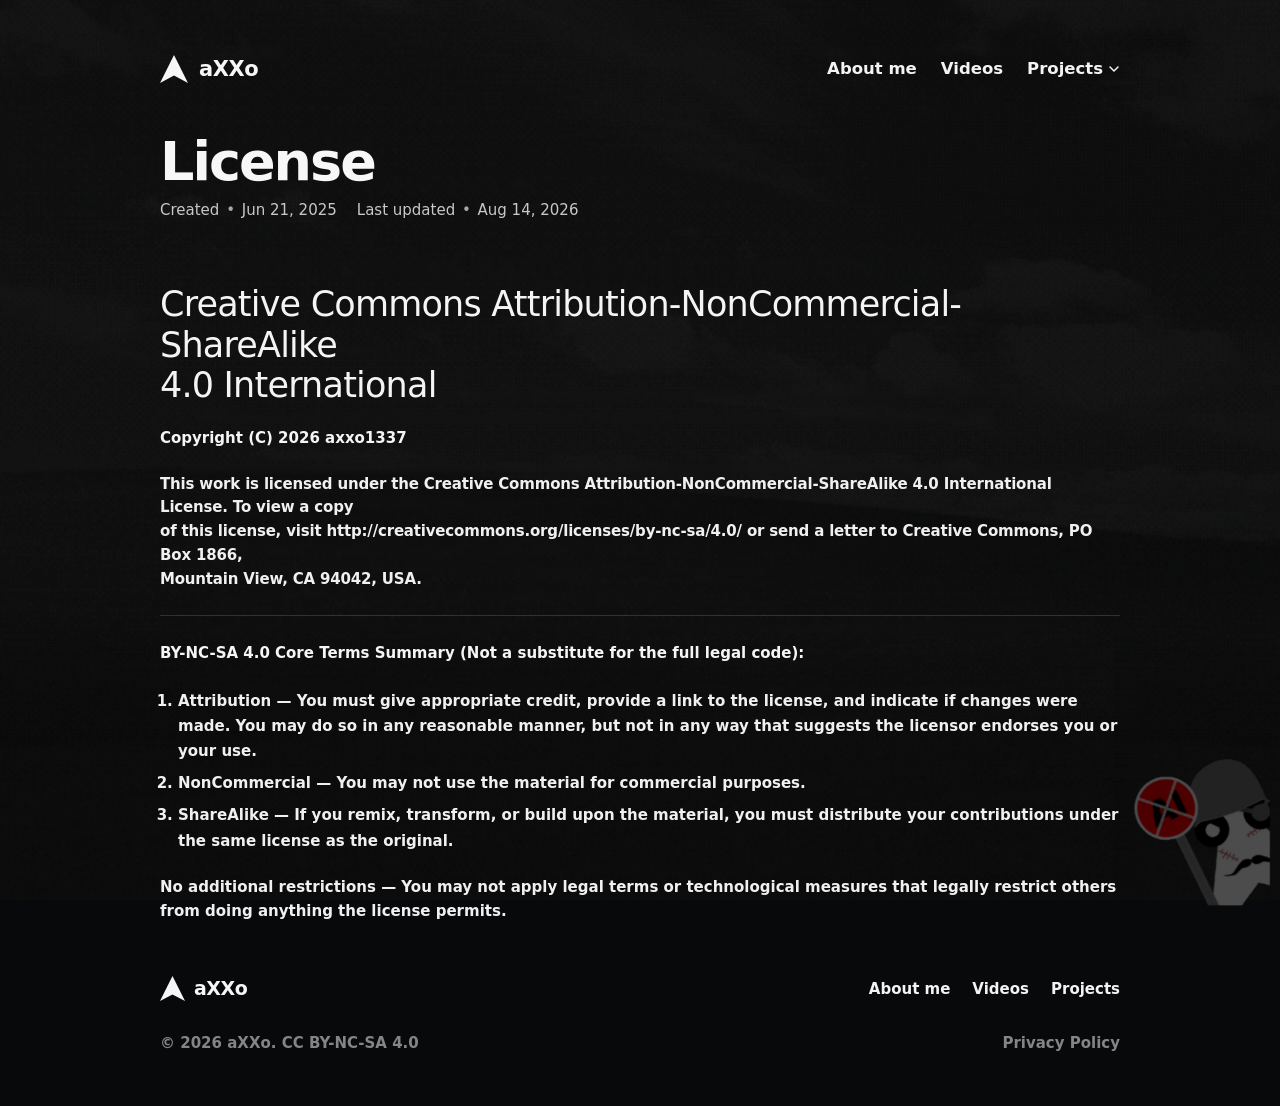
<file: index.html>
<!doctype html>
<html lang="en">
<head>
  <meta charset="utf-8">
  <meta name="viewport" content="width=device-width, initial-scale=1">
  <meta name="theme-color" content="#08090a">
  <meta name="description" content="aXXo's website — License">
  <title>License - aXXo's website</title>
  <link rel="icon" type="image/svg+xml" href="assets/axxo-mark.svg">
  <link rel="stylesheet" href="styles.css">
</head>
<body>
  <div class="ambient" aria-hidden="true"></div>
  <div class="page">
    <div class="content-column">
      <header class="site-header">
        <a class="brand" href="https://axxowastaken.me/" aria-label="aXXo home">
          <svg class="brand-mark" viewBox="0 0 26 27" aria-hidden="true">
            <path d="M13 0 26 26 13 19.1 0 26Z" fill="currentColor"/>
          </svg>
          <span>aXXo</span>
        </a>
        <nav class="top-nav" aria-label="Main navigation">
          <a href="https://axxowastaken.me/">About me</a>
          <a href="https://axxowastaken.me/videos">Videos</a>
          <details class="projects-menu">
            <summary>Projects
              <svg viewBox="0 0 12 12" aria-hidden="true"><path d="m2 4 4 4 4-4" fill="none" stroke="currentColor" stroke-width="1.5" stroke-linecap="round" stroke-linejoin="round"/></svg>
            </summary>
            <div class="dropdown">
              <a href="https://axxowastaken.me/projects">All projects</a>
              <a href="https://axxowastaken.me/projects/antidebug">AntiDebug</a>
              <a href="https://axxowastaken.me/projects/haxo-games">Haxo Games</a>
            </div>
          </details>
        </nav>
      </header>

      <main class="main-content">
        <h1>License</h1>
        <div class="metadata">
          <span>Created <i>•</i> Jun 21, 2025</span>
          <span>Last updated <i>•</i> Aug 14, 2026</span>
        </div>

        <section class="license-copy" aria-labelledby="license-name">
          <h2 id="license-name">Creative Commons Attribution-NonCommercial-ShareAlike<br class="desktop-break"> 4.0 International</h2>
          <p class="copyright">Copyright (C) 2026 axxo1337</p>
          <p class="license-description">
            This work is licensed under the Creative Commons Attribution-NonCommercial-ShareAlike 4.0 International License. To view a copy<br class="desktop-break"> of this license, visit <a href="https://creativecommons.org/licenses/by-nc-sa/4.0/">http://creativecommons.org/licenses/by-nc-sa/4.0/</a> or send a letter to Creative Commons, PO Box 1866,<br class="desktop-break"> Mountain View, CA 94042, USA.
          </p>

          <hr>

          <p class="terms-heading">BY-NC-SA 4.0 Core Terms Summary (Not a substitute for the full legal code):</p>
          <ol class="terms-list">
            <li><strong>Attribution</strong> — You must give appropriate credit, provide a link to the license, and indicate if changes were made. You may do so in any reasonable manner, but not in any way that suggests the licensor endorses you or your use.</li>
            <li><strong>NonCommercial</strong> — You may not use the material for commercial purposes.</li>
            <li><strong>ShareAlike</strong> — If you remix, transform, or build upon the material, you must distribute your contributions under the same license as the original.</li>
          </ol>
          <p class="no-additional">No additional restrictions — You may not apply legal terms or technological measures that legally restrict others from doing anything the license permits.</p>
        </section>
      </main>

      <footer class="site-footer">
        <div class="footer-top">
          <a class="brand footer-brand" href="https://axxowastaken.me/" aria-label="aXXo home">
            <svg class="brand-mark" viewBox="0 0 26 27" aria-hidden="true">
              <path d="M13 0 26 26 13 19.1 0 26Z" fill="currentColor"/>
            </svg>
            <span>aXXo</span>
          </a>
          <nav class="footer-nav" aria-label="Footer navigation">
            <a href="https://axxowastaken.me/">About me</a>
            <a href="https://axxowastaken.me/videos">Videos</a>
            <a href="https://axxowastaken.me/projects">Projects</a>
          </nav>
        </div>
        <div class="footer-bottom">
          <p>© 2026 aXXo. <a href="https://creativecommons.org/licenses/by-nc-sa/4.0/">CC BY-NC-SA 4.0</a></p>
          <a class="privacy-link" href="https://axxowastaken.me/privacy">Privacy Policy</a>
        </div>
      </footer>
    </div>
  </div>

  <img class="mascot" src="assets/mascot.png" alt="" aria-hidden="true">
  <script src="script.js"></script>
</body>
</html>
</file>
<file: styles.css>
:root {
  color-scheme: dark;
  --page-width: 860px;
  --text: #f5f5f5;
  --muted: #c8c8c8;
  --dim: #858585;
  --line: rgba(235, 235, 235, 0.16);
}

* { box-sizing: border-box; }

html { min-height: 100%; background: #08090a; }

body {
  min-height: 100vh;
  margin: 0;
  overflow-x: hidden;
  background: #08090a;
  color: var(--text);
  font-family: Inter, ui-sans-serif, system-ui, -apple-system, BlinkMacSystemFont, "Segoe UI", sans-serif;
  -webkit-font-smoothing: antialiased;
  text-rendering: optimizeLegibility;
}

.ambient {
  position: fixed;
  inset: 0;
  z-index: 0;
  pointer-events: none;
  background: #08090a url("assets/background.jpg") center center / cover no-repeat;
}

/* A soft black veil keeps the distant landscape as subdued as the reference. */
.ambient::after {
  content: "";
  position: absolute;
  inset: 0;
  background:
    linear-gradient(180deg, rgba(5, 6, 7, .08) 0%, rgba(5, 6, 7, .12) 44%, rgba(4, 5, 6, .20) 100%),
    radial-gradient(ellipse at 50% 43%, transparent 0%, rgba(0, 0, 0, .08) 78%, rgba(0, 0, 0, .10) 100%);
}

.page {
  position: relative;
  z-index: 1;
  min-height: 100vh;
  display: flex;
  flex-direction: column;
  align-items: center;
  padding: 34px 24px 43px;
}

.content-column {
  position: relative;
  left: -11px;
  width: min(100%, var(--page-width));
  display: flex;
  flex: 1;
  flex-direction: column;
}

.site-header,
.footer-top,
.footer-bottom {
  display: flex;
  align-items: center;
  justify-content: space-between;
}

.site-header { min-height: 30px; }

.brand {
  display: inline-flex;
  align-items: center;
  gap: 10px;
  color: #f6f6f6;
  text-decoration: none;
  font-size: 19px;
  line-height: 1;
  font-weight: 700;
  letter-spacing: -.45px;
  white-space: nowrap;
}

.brand-mark {
  width: 25px;
  height: 26px;
  flex: none;
}

.top-nav,
.footer-nav {
  display: flex;
  align-items: center;
  gap: 22px;
}

.top-nav a,
.footer-nav a,
.projects-menu summary {
  color: #f3f3f3;
  text-decoration: none;
  font-size: 15px;
  font-weight: 650;
  line-height: 1.2;
  transition: color .16s ease;
}

.top-nav a:hover,
.footer-nav a:hover,
.projects-menu summary:hover { color: #c8c8c8; }

.projects-menu { position: relative; }
.projects-menu summary {
  display: inline-flex;
  align-items: center;
  gap: 5px;
  cursor: pointer;
  list-style: none;
  user-select: none;
}
.projects-menu summary::-webkit-details-marker { display: none; }
.projects-menu summary svg { width: 12px; height: 12px; transition: transform .16s ease; }
.projects-menu[open] summary svg { transform: rotate(180deg); }
.dropdown {
  position: absolute;
  top: calc(100% + 13px);
  right: 0;
  z-index: 5;
  min-width: 155px;
  display: grid;
  gap: 0;
  padding: 6px;
  border: 1px solid rgba(255,255,255,.1);
  border-radius: 8px;
  background: rgba(15,16,17,.94);
  box-shadow: 0 10px 30px rgba(0,0,0,.35);
  backdrop-filter: blur(14px);
}
.dropdown a { padding: 9px 10px; border-radius: 5px; font-size: 13px; }
.dropdown a:hover { background: rgba(255,255,255,.07); }

.main-content { margin-top: 48px; }

h1 {
  margin: 0;
  color: #f7f7f7;
  font-size: 48px;
  line-height: 1.12;
  letter-spacing: -1.8px;
  font-weight: 720;
}

.metadata {
  display: flex;
  flex-wrap: wrap;
  gap: 18px;
  margin-top: 7px;
  color: var(--muted);
  font-size: 13.5px;
  line-height: 1.45;
  font-weight: 450;
}
.metadata i { margin: 0 2px; color: #a8a8a8; font-style: normal; }

.license-copy h2 {
  margin: 54px 0 0;
  color: #f4f4f4;
  font-size: 31px;
  line-height: 1.16;
  letter-spacing: -.7px;
  font-weight: 420;
}

.copyright {
  margin: 20px 0 0;
  font-size: 13.5px;
  line-height: 1.45;
  font-weight: 700;
}

.license-description {
  margin: 22px 0 0;
  color: #f0f0f0;
  font-size: 13.5px;
  line-height: 1.58;
  font-weight: 650;
  letter-spacing: -.18px;
}
.license-description a { color: inherit; text-decoration: none; }
.license-description a:hover { text-decoration: underline; }

.license-copy hr {
  height: 1px;
  margin: 22px 0 0;
  border: 0;
  background: var(--line);
}

.terms-heading {
  margin: 24px 0 0;
  font-size: 13.5px;
  line-height: 1.5;
  font-weight: 700;
}

.terms-list {
  margin: 22px 0 0;
  padding-left: 18px;
  color: #f0f0f0;
  font-size: 13.5px;
  line-height: 1.68;
  font-weight: 650;
}
.terms-list li { padding-left: 0; }
.terms-list li + li { margin-top: 6px; }
.terms-list strong { font-weight: 750; }

.no-additional {
  margin: 20px 0 0;
  color: #f0f0f0;
  font-size: 13.5px;
  line-height: 1.58;
  font-weight: 650;
}

.site-footer { margin-top: auto; padding-top: 48px; }
.footer-top { min-height: 28px; }
.footer-brand { font-size: 17px; gap: 8px; }
.footer-brand .brand-mark { width: 22px; height: 23px; }
.footer-nav { gap: 20px; }
.footer-nav a { font-size: 13.5px; }
.footer-bottom { margin-top: 27px; align-items: center; }
.footer-bottom p,
.privacy-link {
  margin: 0;
  color: #858585;
  font-size: 13.5px;
  line-height: 1.4;
  font-weight: 600;
  text-decoration: none;
}
.footer-bottom p a { color: inherit; text-decoration: none; font-weight: 700; }
.footer-bottom p a:hover,
.privacy-link:hover { color: #c1c1c1; }

.mascot {
  position: fixed;
  right: 0;
  bottom: 0;
  z-index: 1;
  width: clamp(210px, 21.35vw, 350px);
  height: auto;
  bottom: -8px;
  pointer-events: none;
  user-select: none;
}

@media (max-width: 760px) {
  .page { padding: 25px 22px 28px; }
  .content-column { left: 0; }
  .site-header { align-items: flex-start; gap: 25px; }
  .brand { font-size: 18px; }
  .brand-mark { width: 22px; height: 23px; }
  .top-nav { gap: 14px; padding-top: 3px; }
  .top-nav a, .projects-menu summary { font-size: 13px; }
  .main-content { margin-top: 42px; }
  h1 { font-size: 42px; }
  .license-copy h2 { margin-top: 42px; font-size: 27px; }
  .license-description, .terms-list, .terms-heading, .no-additional, .copyright { font-size: 13px; }
  .site-footer { padding-top: 56px; }
  .footer-nav { gap: 15px; }
  .footer-nav a, .footer-bottom p, .privacy-link { font-size: 12px; }
  .mascot { width: 210px; opacity: .85; bottom: 0; }
}

@media (max-width: 480px) {
  .page { padding: 22px 18px 24px; }
  .site-header { flex-wrap: wrap; align-items: center; }
  .top-nav { margin-left: auto; gap: 12px; }
  .top-nav a, .projects-menu summary { font-size: 12px; }
  .main-content { margin-top: 37px; }
  h1 { font-size: 38px; }
  .metadata { gap: 5px 13px; font-size: 12px; }
  .license-copy h2 { margin-top: 36px; font-size: 24px; }
  .license-description, .terms-list, .terms-heading, .no-additional, .copyright { font-size: 12px; }
  .terms-list { padding-left: 17px; }
  .site-footer { padding-top: 45px; }
  .footer-top { align-items: flex-start; }
  .footer-nav { gap: 12px; }
  .footer-nav a { font-size: 11px; }
  .footer-bottom { align-items: flex-start; gap: 12px; flex-direction: column; margin-top: 19px; }
  .mascot { width: 120px; opacity: .42; bottom: 0; }
}

@media (max-width: 760px) {
  .desktop-break { display: none; }
}

.mascot { z-index: 2; }


/* Desktop dimensions tuned to match the original reference proportions. */
@media (min-width: 764px) {
  :root { --page-width: 960px; }

  .page {
    padding-top: 54px;
    padding-bottom: 52px;
  }

  .content-column { left: 0; }

  .brand {
    gap: 11px;
    font-size: 21px;
  }
  .brand-mark {
    width: 28px;
    height: 29px;
  }

  .top-nav { gap: 24px; }
  .top-nav a,
  .projects-menu summary { font-size: 16.5px; }

  .main-content { margin-top: 48px; }
  h1 {
    font-size: 54px;
    letter-spacing: -2px;
  }
  .metadata {
    gap: 20px;
    margin-top: 8px;
    font-size: 15px;
  }

  .license-copy h2 {
    margin-top: 62px;
    font-size: 35px;
    letter-spacing: -.8px;
  }
  .copyright {
    margin-top: 22px;
    font-size: 15px;
  }
  .license-description {
    margin-top: 23px;
    font-size: 15px;
  }
  .license-copy hr { margin-top: 24px; }
  .terms-heading {
    margin-top: 26px;
    font-size: 15px;
  }
  .terms-list {
    margin-top: 24px;
    font-size: 15px;
  }
  .terms-list li + li { margin-top: 7px; }
  .no-additional {
    margin-top: 22px;
    font-size: 15px;
  }

  .site-footer { padding-top: 50px; }
  .footer-top { min-height: 31px; }
  .footer-brand {
    gap: 9px;
    font-size: 19px;
  }
  .footer-brand .brand-mark {
    width: 25px;
    height: 26px;
  }
  .footer-nav { gap: 22px; }
  .footer-nav a { font-size: 15px; }
  .footer-bottom { margin-top: 29px; }
  .footer-bottom p,
  .privacy-link { font-size: 15px; }

  .mascot {
    width: clamp(230px, 21.35vw, 395px);
    bottom: -9px;
  }
}
</file>
